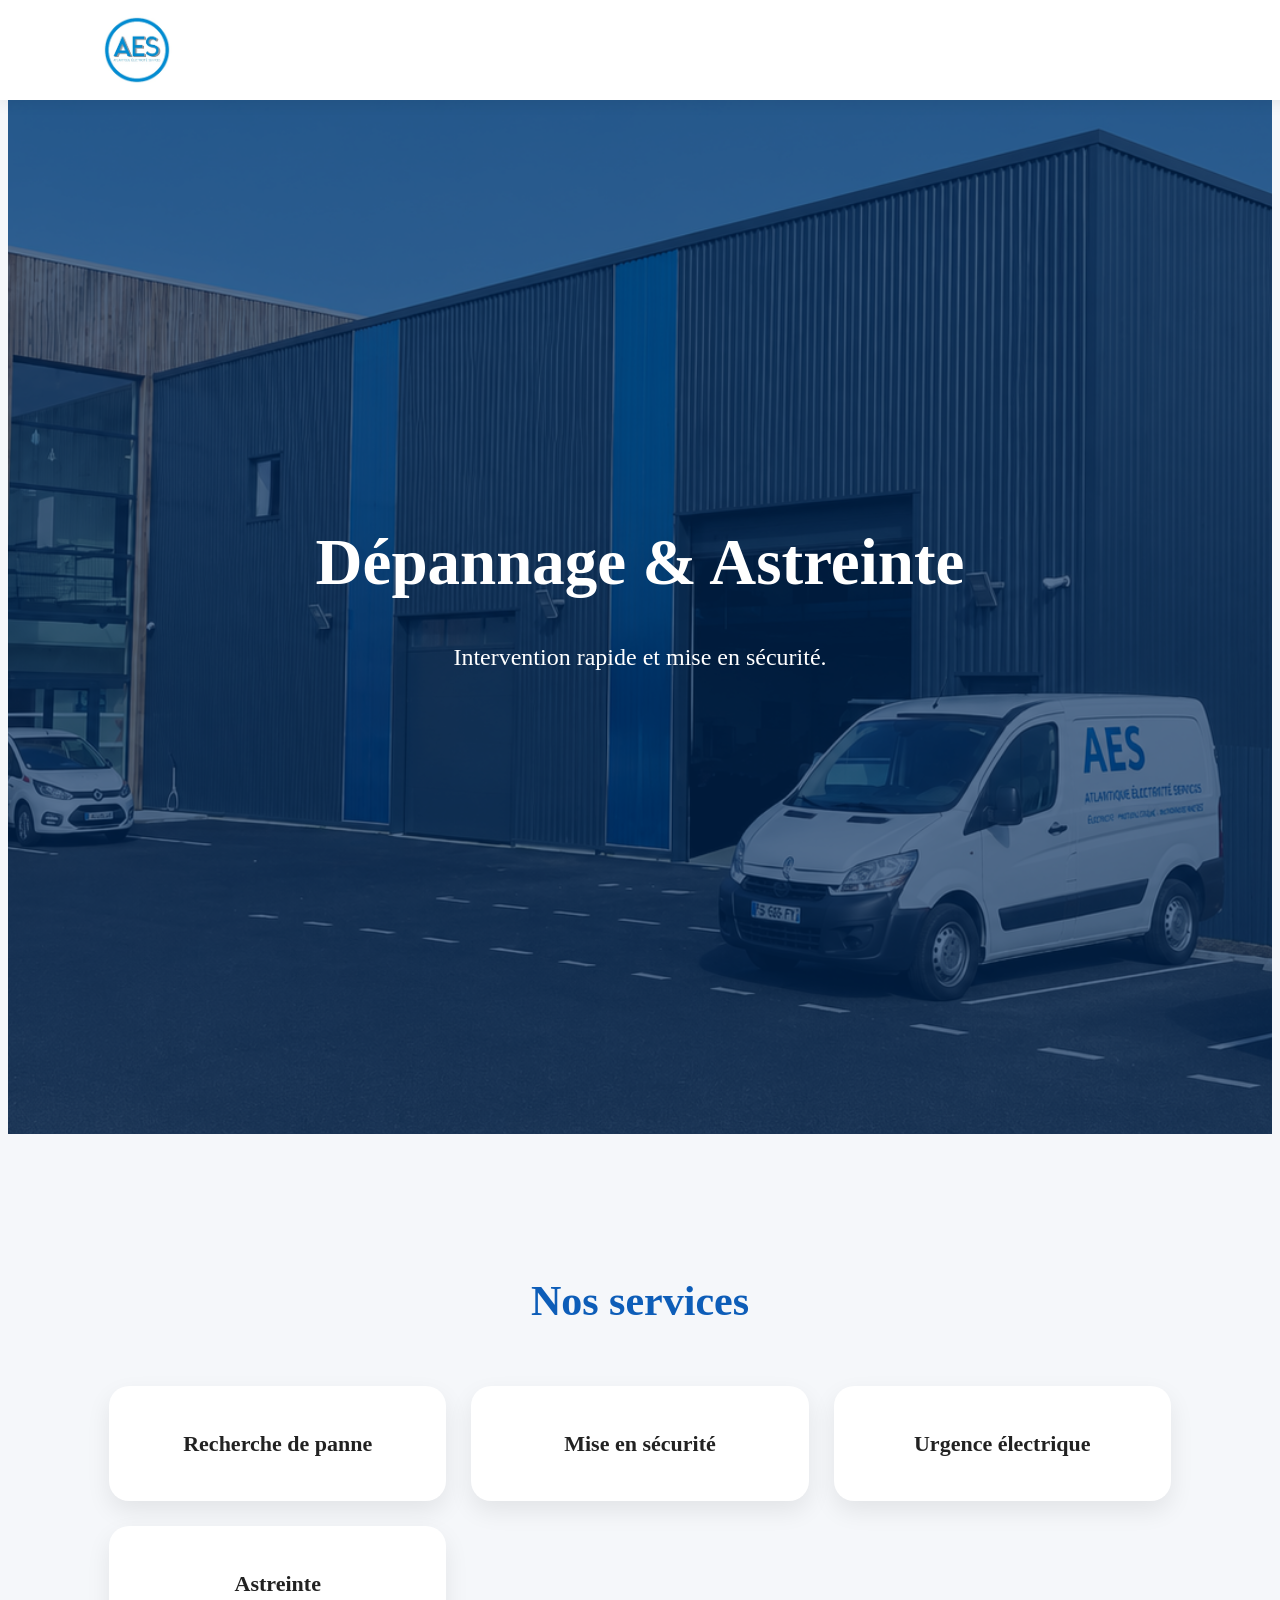
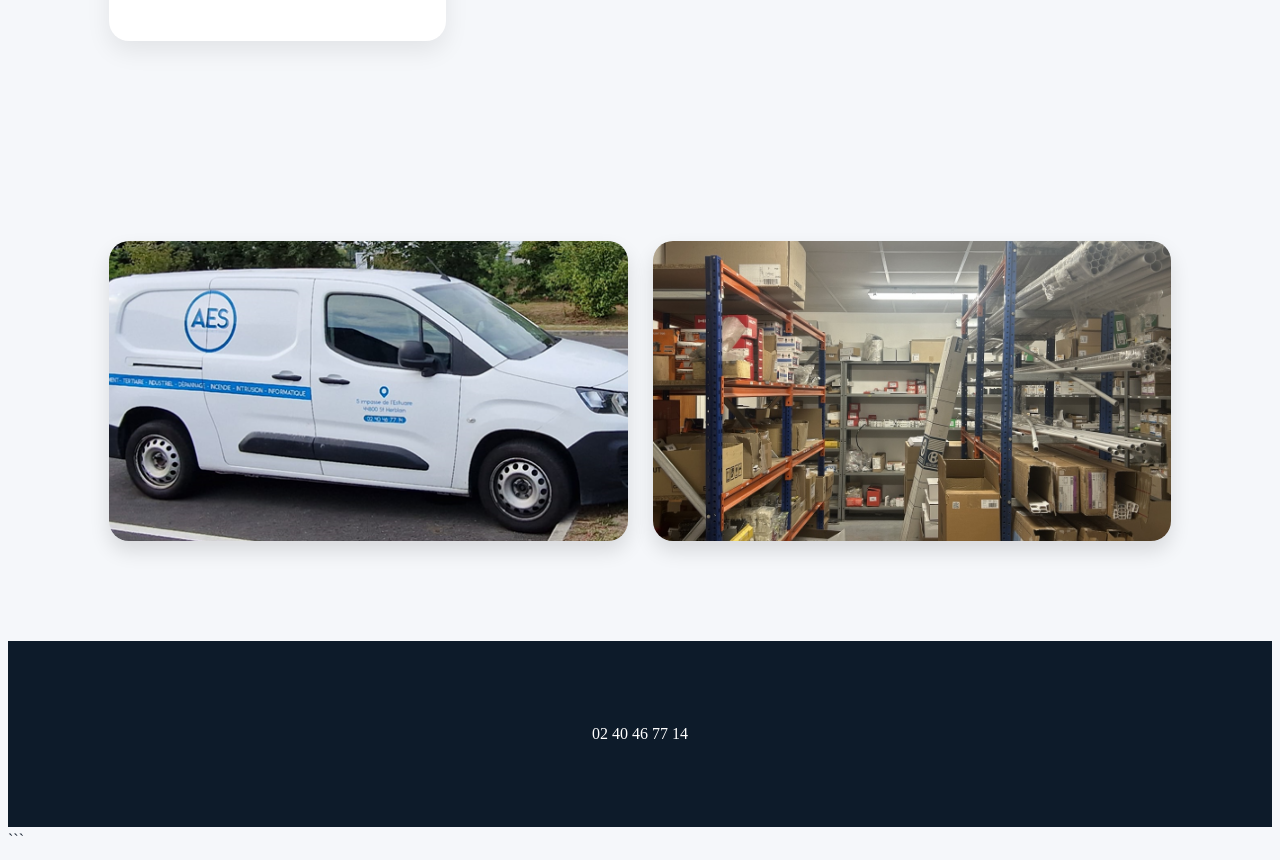
<file: depannage.html>
```html
<!DOCTYPE html>
<html lang="fr">
<head>
<meta charset="UTF-8">
<meta name="viewport" content="width=device-width, initial-scale=1.0">
<title>Dépannage - AES</title>
<link rel="stylesheet" href="style.css">
</head>

<body>

<header>
<div class="logo">
<img src="images/logo-aes.png">
</div>
</header>

<section class="hero">
<div class="overlay"></div>
<div class="hero-content">
<h1>Dépannage & Astreinte</h1>
<p>Intervention rapide et mise en sécurité.</p>
</div>
</section>

<section>

<h2>Nos services</h2>

<div class="cards">

<div class="card">Recherche de panne</div>

<div class="card">Mise en sécurité</div>

<div class="card">Urgence électrique</div>

<div class="card">Astreinte</div>

</div>

</section>

<section>

<div class="gallery">

<img src="images/camion-aes.png">
<img src="images/stock-aes.jpg">

</div>

</section>

<footer>
<p>02 40 46 77 14</p>
</footer>

</body>
</html>
```
</file>
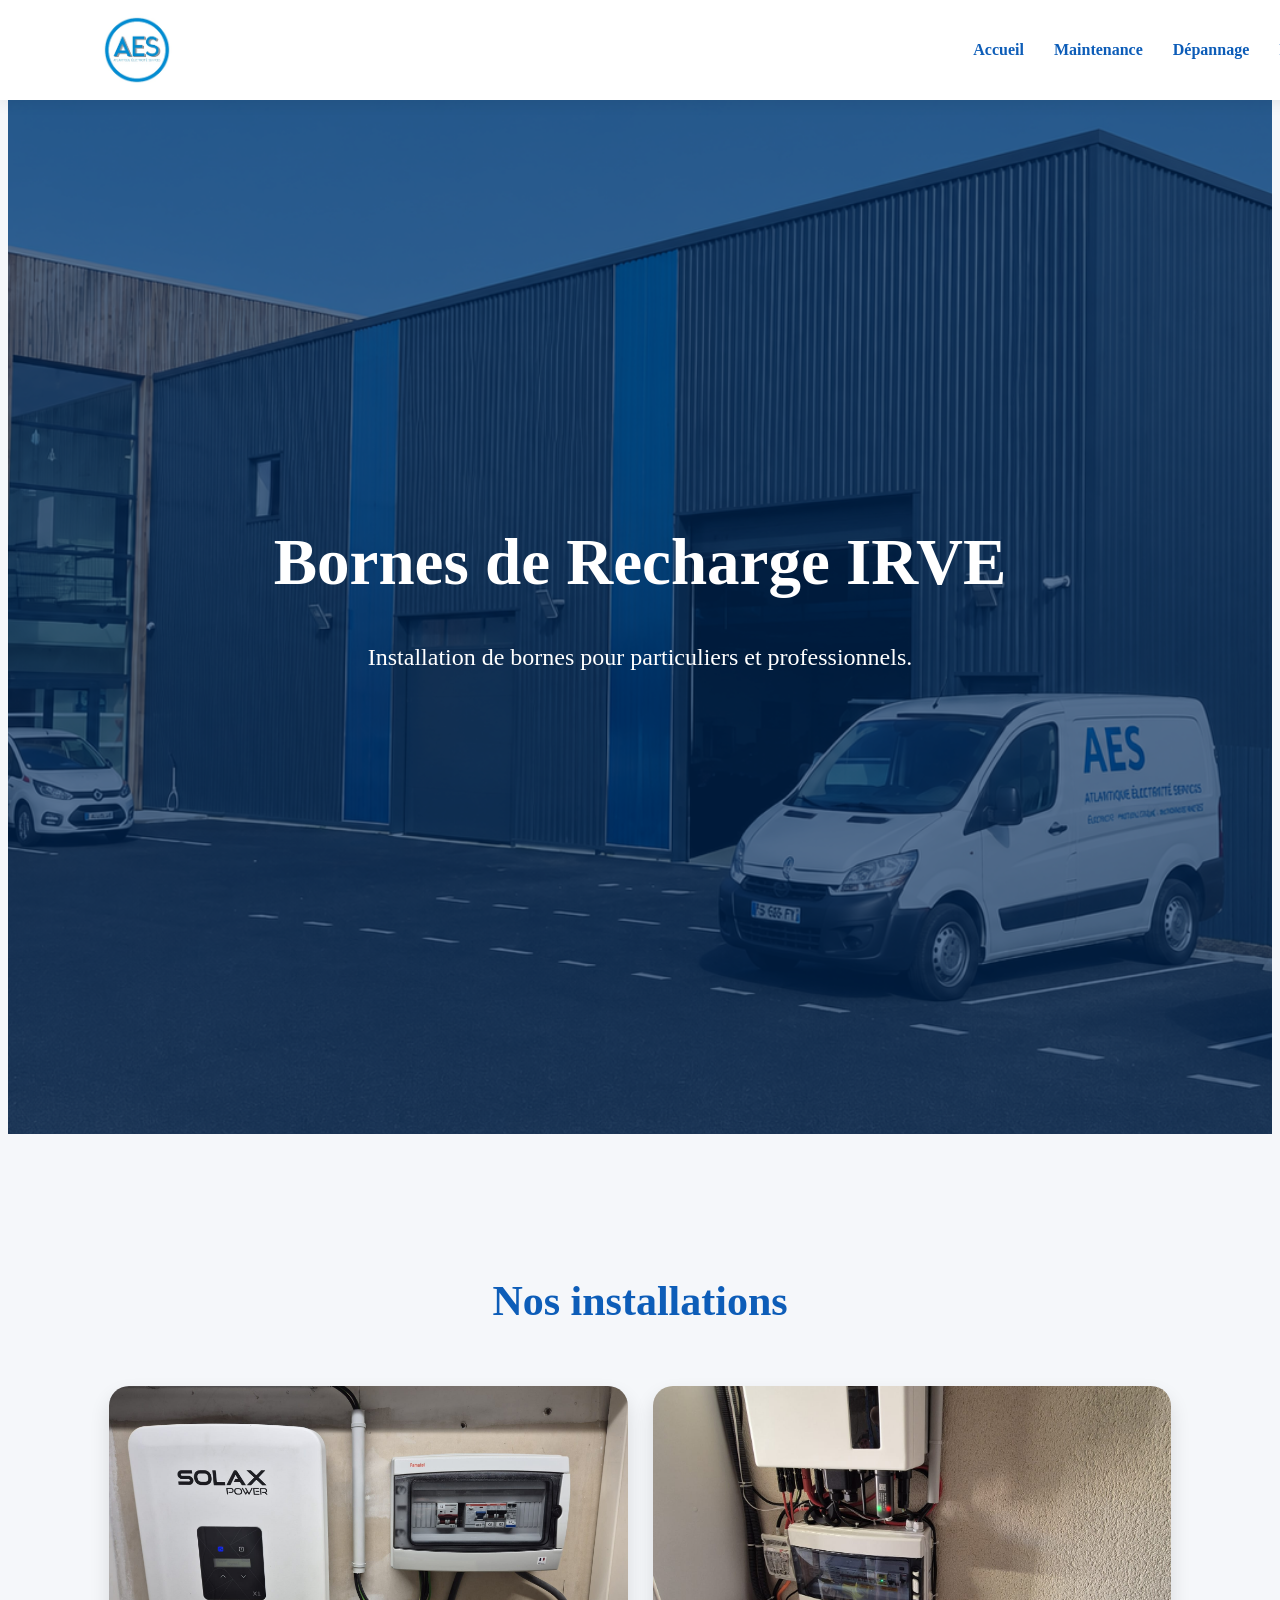
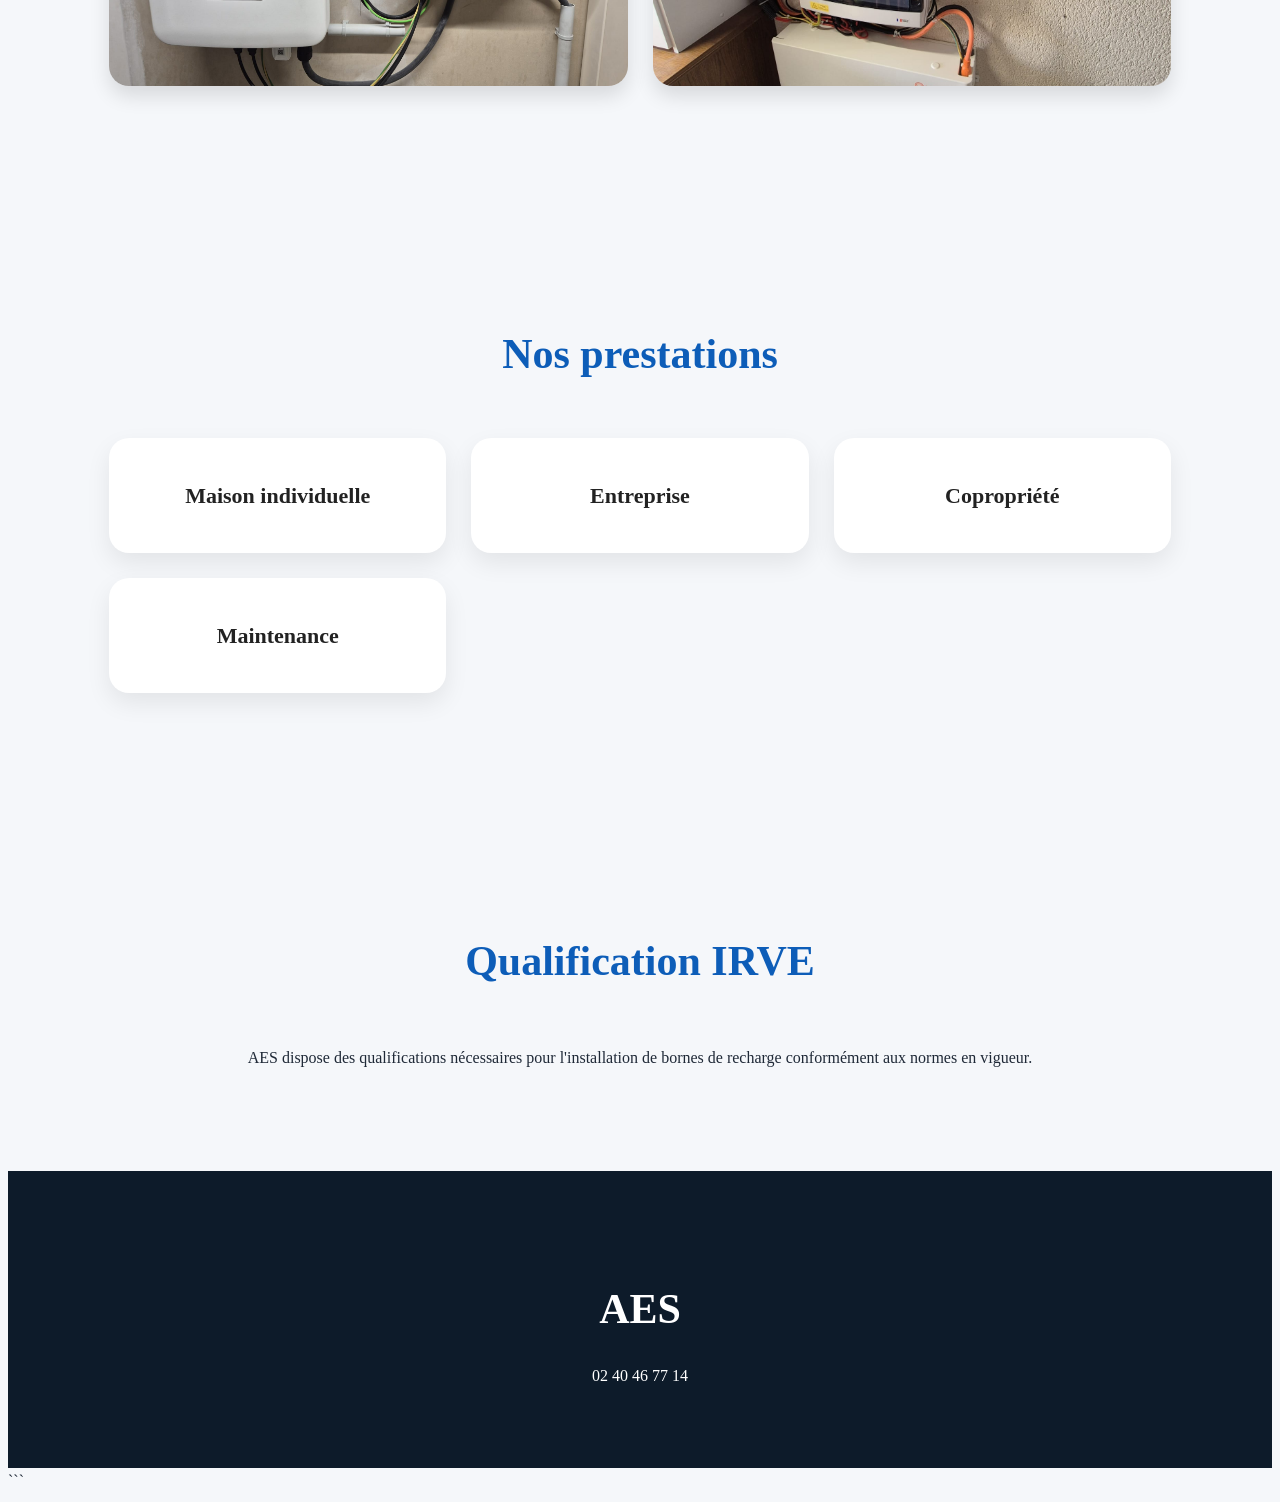
<file: irve.html>
```html
<!DOCTYPE html>
<html lang="fr">
<head>
<meta charset="UTF-8">
<meta name="viewport" content="width=device-width, initial-scale=1.0">
<title>Bornes IRVE - AES</title>
<link rel="stylesheet" href="style.css">
</head>

<body>

<header>

<div class="logo">
<img src="images/logo-aes.png" alt="AES">
</div>

<nav>
<a href="index.html">Accueil</a>
<a href="maintenance.html">Maintenance</a>
<a href="depannage.html">Dépannage</a>
<a href="photovoltaique.html">Photovoltaïque</a>
</nav>

</header>

<section class="hero">

<div class="overlay"></div>

<div class="hero-content">

<h1>Bornes de Recharge IRVE</h1>

<p>
Installation de bornes pour particuliers et professionnels.
</p>

</div>

</section>

<section>

<h2>Nos installations</h2>

<div class="gallery">

<img src="images/irve.jpg">
<img src="images/irve2.jpg">

</div>

</section>

<section>

<h2>Nos prestations</h2>

<div class="cards">

<div class="card">Maison individuelle</div>

<div class="card">Entreprise</div>

<div class="card">Copropriété</div>

<div class="card">Maintenance</div>

</div>

</section>

<section>

<h2>Qualification IRVE</h2>

<p style="text-align:center;max-width:900px;margin:auto;">
AES dispose des qualifications nécessaires pour
l'installation de bornes de recharge conformément
aux normes en vigueur.
</p>

</section>

<footer>

<h2>AES</h2>

<p>02 40 46 77 14</p>

</footer>

</body>
</html>
```
</file>
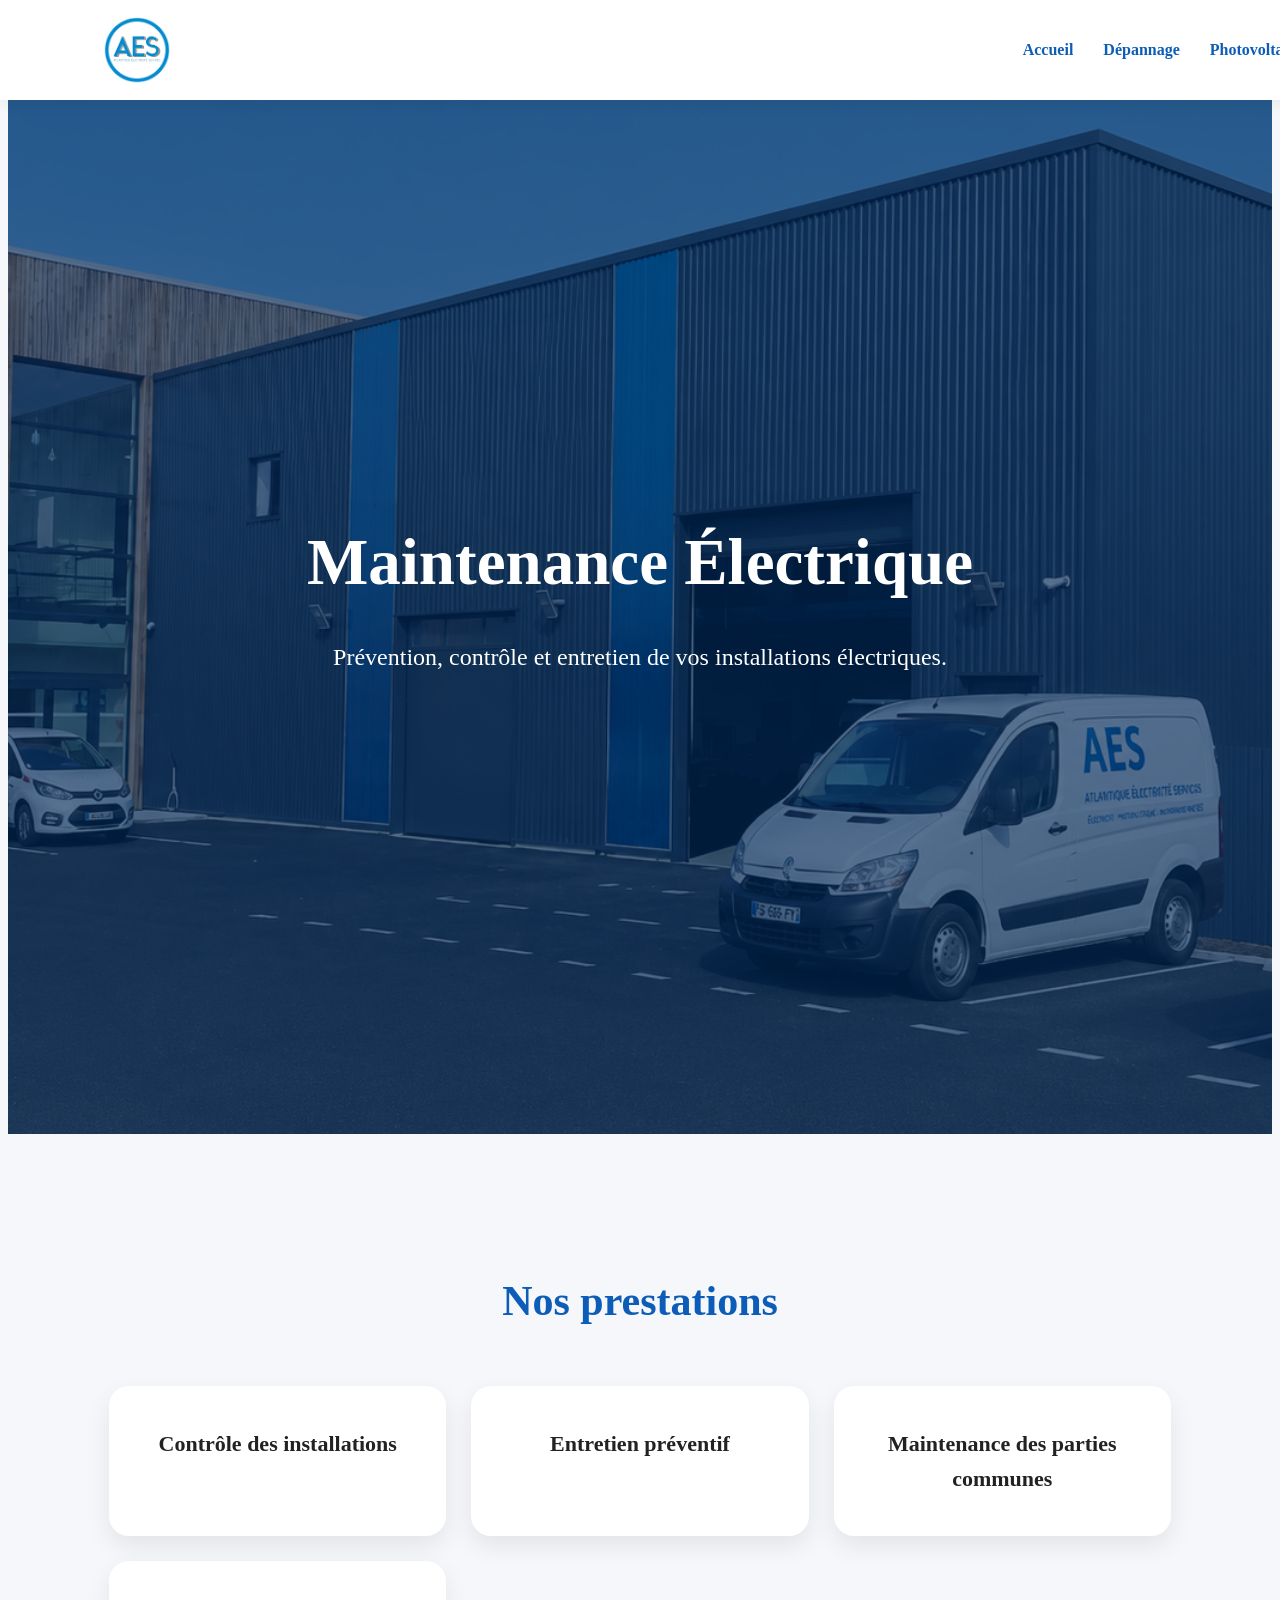
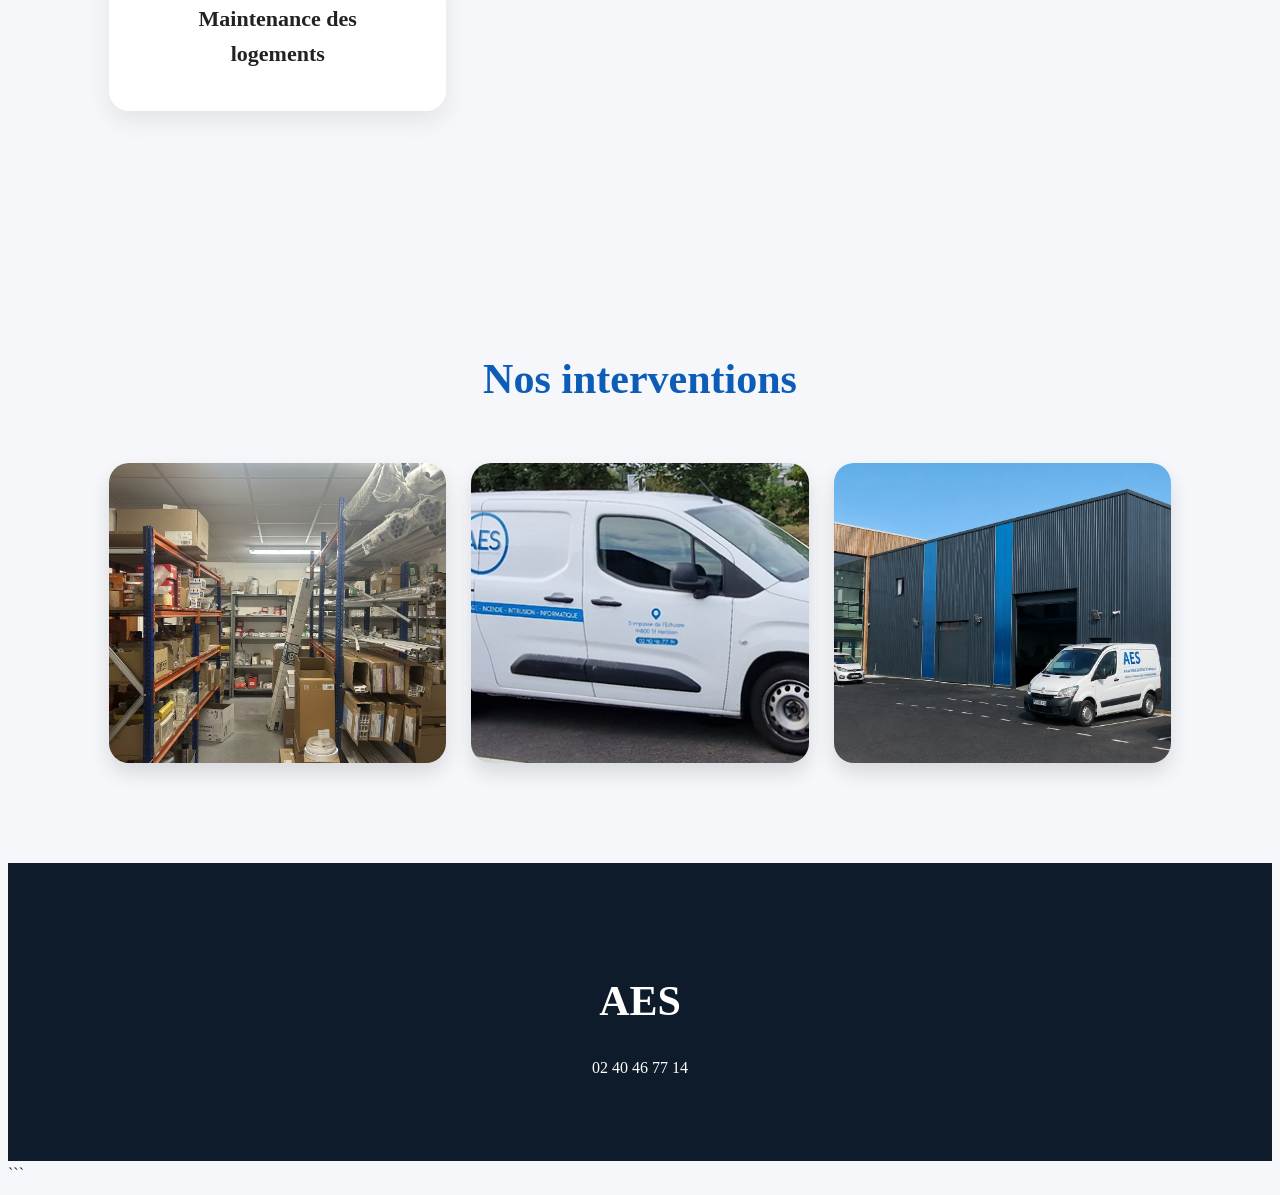
<file: maintenance.html>
```html
<!DOCTYPE html>
<html lang="fr">
<head>
<meta charset="UTF-8">
<meta name="viewport" content="width=device-width, initial-scale=1.0">
<title>Maintenance Électrique - AES</title>
<link rel="stylesheet" href="style.css">
</head>

<body>

<header>

<div class="logo">
<img src="images/logo-aes.png" alt="AES">
</div>

<nav>
<a href="index.html">Accueil</a>
<a href="depannage.html">Dépannage</a>
<a href="photovoltaique.html">Photovoltaïque</a>
<a href="irve.html">IRVE</a>
</nav>

</header>

<section class="hero">

<div class="overlay"></div>

<div class="hero-content">

<h1>Maintenance Électrique</h1>

<p>
Prévention, contrôle et entretien de vos installations électriques.
</p>

</div>

</section>

<section>

<h2>Nos prestations</h2>

<div class="cards">

<div class="card">Contrôle des installations</div>

<div class="card">Entretien préventif</div>

<div class="card">Maintenance des parties communes</div>

<div class="card">Maintenance des logements</div>

</div>

</section>

<section>

<h2>Nos interventions</h2>

<div class="gallery">

<img src="images/stock-aes.jpg">
<img src="images/camion-aes.png">
<img src="images/batiment-aes.png">

</div>

</section>

<footer>

<h2>AES</h2>

<p>02 40 46 77 14</p>

</footer>

</body>
</html>
```
</file>
<file: style.css>
```css
*{
margin:0;
padding:0;
box-sizing:border-box;
font-family:'Segoe UI',sans-serif;
scroll-behavior:smooth;
}

body{
background:#f5f7fa;
color:#1f2937;
line-height:1.6;
}

header{
position:fixed;
top:0;
left:0;
width:100%;
background:white;
display:flex;
justify-content:space-between;
align-items:center;
padding:15px 8%;
box-shadow:0 2px 15px rgba(0,0,0,.08);
z-index:1000;
}

.logo img{
height:70px;
}

nav{
display:flex;
gap:30px;
}

nav a{
text-decoration:none;
color:#0d5db8;
font-weight:600;
transition:.3s;
}

nav a:hover{
color:#003d7a;
}

.hero{
height:100vh;
background:url("images/batiment-aes.png") center center/cover;
position:relative;
display:flex;
align-items:center;
justify-content:center;
}

.overlay{
position:absolute;
inset:0;
background:rgba(0,40,90,.65);
}

.hero-content{
position:relative;
z-index:2;
text-align:center;
color:white;
max-width:900px;
padding:20px;
}

.hero h1{
font-size:65px;
font-weight:700;
margin-bottom:20px;
}

.hero p{
font-size:24px;
margin-bottom:35px;
}

.btn{
display:inline-block;
background:#0d5db8;
color:white;
padding:16px 35px;
border-radius:10px;
text-decoration:none;
font-weight:bold;
transition:.3s;
}

.btn:hover{
background:#08468d;
transform:translateY(-2px);
}

section{
padding:100px 8%;
}

h2{
text-align:center;
font-size:42px;
margin-bottom:50px;
color:#0d5db8;
}

.cards{
display:grid;
grid-template-columns:repeat(auto-fit,minmax(250px,1fr));
gap:25px;
}

.card{
background:white;
padding:40px;
border-radius:20px;
text-align:center;
text-decoration:none;
color:#222;
font-size:22px;
font-weight:600;
box-shadow:0 10px 25px rgba(0,0,0,.08);
transition:.3s;
}

.card:hover{
transform:translateY(-10px);
box-shadow:0 20px 35px rgba(0,0,0,.15);
}

.presentation{
display:grid;
grid-template-columns:1fr 1fr;
gap:50px;
align-items:center;
}

.presentation img{
width:100%;
border-radius:20px;
box-shadow:0 10px 25px rgba(0,0,0,.15);
}

.texte p{
font-size:18px;
}

.gallery{
display:grid;
grid-template-columns:repeat(auto-fit,minmax(320px,1fr));
gap:25px;
}

.gallery img{
width:100%;
height:300px;
object-fit:cover;
border-radius:20px;
box-shadow:0 10px 20px rgba(0,0,0,.12);
transition:.3s;
}

.gallery img:hover{
transform:scale(1.03);
}

footer{
background:#0d1b2a;
color:white;
text-align:center;
padding:70px 20px;
}

footer h2{
color:white;
margin-bottom:20px;
}

footer p{
margin:10px 0;
}

@media(max-width:900px){

header{
flex-direction:column;
gap:15px;
padding:15px;
}

nav{
flex-wrap:wrap;
justify-content:center;
gap:15px;
}

.hero h1{
font-size:38px;
}

.hero p{
font-size:18px;
}

.presentation{
grid-template-columns:1fr;
}

section{
padding:70px 20px;
}

h2{
font-size:32px;
}

.gallery img{
height:220px;
}

}
```
</file>
